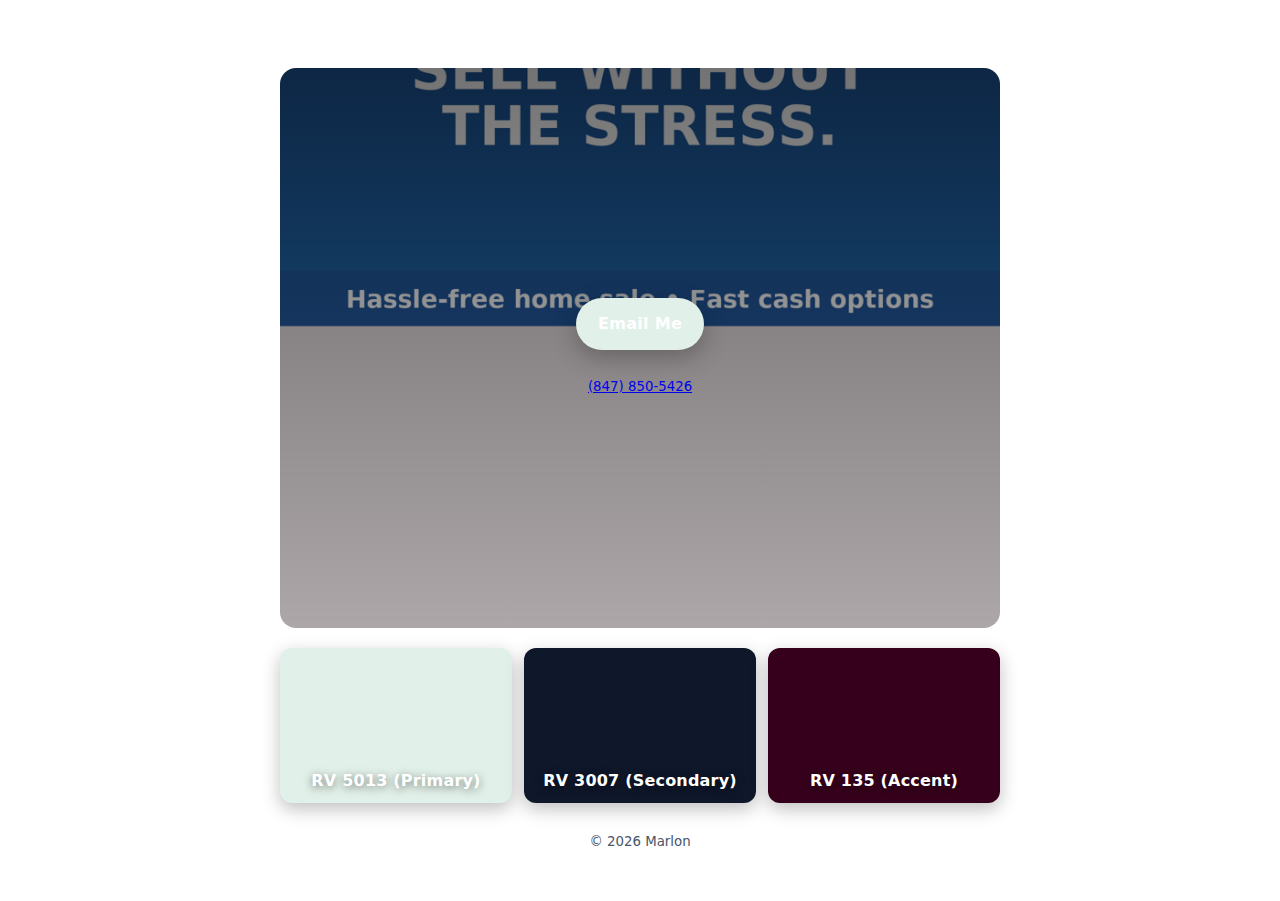
<file: index.html>
<!doctype html>
<html lang="en">
<head>
  <meta charset="utf-8">
  <meta name="viewport" content="width=device-width, initial-scale=1">
  <title>Marlon Rockwood — Contact</title>
  <meta name="description" content="Reach Marlon Rockwood. Quick Email Me CTA, fast cash home sale, and contact info.">
  <meta name="theme-color" content="#2643E6">

  <!-- Root-level assets -->
  <link rel="icon" type="image/png" href="/favicon.png">
  <link rel="apple-touch-icon" href="/apple-touch-icon.png">
  <link rel="stylesheet" href="/styles.css?v=4">
  <link rel="stylesheet" href="/styles.brand.css?v=4">

  <!-- Open Graph / Twitter -->
  <meta property="og:title" content="Sell without the stress — Marlon Rockwood">
  <meta property="og:description" content="Hassle-free home sale • Fast cash options • Email or call today.">
  <meta property="og:type" content="website">
  <meta property="og:url" content="https://marlonrockwood.com/">
  <meta property="og:image" content="https://marlonrockwood.com/og-image.png">
  <meta name="twitter:card" content="summary_large_image">

  <style>
    /* Visually hide, but keep for screen readers & SEO */
    .sr-only{
      position:absolute !important; width:1px; height:1px; padding:0; margin:-1px;
      overflow:hidden; clip:rect(0,0,0,0); white-space:nowrap; border:0;
    }
    /* Inline hero styles so the new look shows even if external CSS is cached */
    .hero.hero-with-image{
      background:
        linear-gradient(to bottom, rgba(0,0,0,.55), rgba(0,0,0,.25)),
        url('/hero.png') center / cover no-repeat;
      color:#fff; border:0; box-shadow:none;
      min-height: min(90vh, 560px);
      display:flex; flex-direction:column; justify-content:center; align-items:center;
      gap:12px; text-align:center;
      border-radius: 16px;
    }
    .hero.hero-with-image h1{ color:#fff }
    .hero.hero-with-image .cta{ box-shadow:0 8px 24px rgba(0,0,0,.25) }
    .cta{cursor:pointer}
    .alt{margin-top:14px;font-size:14px;color:var(--muted,#64748b)}
    .alt button{padding:8px 10px;border:0;border-radius:10px;font-weight:700}
    .links{margin-top:12px}
  </style>
</head>
<body>
  <main class="wrap">
    <header class="hero hero-with-image">
      <!-- Keep headline for accessibility; hide visually to avoid duplicating text in the image -->
      <h1 class="sr-only">Sell without the stress.</h1>

      <!-- Email CTA with custom subject/body -->
      <a class="cta" id="email-cta"
         href="mailto:marlon@marlonrockwood.com?subject=Inquiry%20from%20marlonrockwood.com&body=Hi%20Marlon%2C%0A%0AI%20saw%20your%20site%20and...">
        Email Me
      </a>

      <!-- Tap-to-call -->
      <div class="links">
        <small><a href="tel:+18478505426" title="Call Marlon">(847) 850-5426</a></small>
      </div>

      <!-- Fallback UX if no mail app opens -->
      <div class="alt" id="fallback" hidden>
        If your email app didn’t open,
        <a href="mailto:marlon@marlonrockwood.com?subject=Inquiry%20from%20marlonrockwood.com&body=Hi%20Marlon%2C%0A%0AI%20saw%20your%20site%20and...">try again</a>
        or <button id="copy-btn" type="button">Copy email</button> and paste it into your mail app.
      </div>
    </header>

    <section class="swatches" aria-label="Brand color preview">
      <div class="swatch s1"><span>RV 5013 (Primary)</span></div>
      <div class="swatch s2"><span>RV 3007 (Secondary)</span></div>
      <div class="swatch s3"><span>RV 135 (Accent)</span></div>
    </section>

    <footer class="foot">
      <small>&copy; <span id="year"></span> Marlon</small>
    </footer>
  </main>

  <script>
    (function () {
      const link = document.getElementById('email-cta');
      const fallback = document.getElementById('fallback');
      const copyBtn = document.getElementById('copy-btn');

      link.addEventListener('click', function () {
        setTimeout(function () { if (!document.hidden) fallback.hidden = false; }, 900);
      });

      if (copyBtn) {
        copyBtn.addEventListener('click', async function () {
          try { await navigator.clipboard.writeText('marlon@marlonrockwood.com'); alert('Email copied!'); }
          catch (e) { alert('Copy failed. Tap/hold the address to copy.'); }
        });
      }
      document.getElementById('year').textContent = new Date().getFullYear();
    })();
  </script>
</body>
</html>
</file>
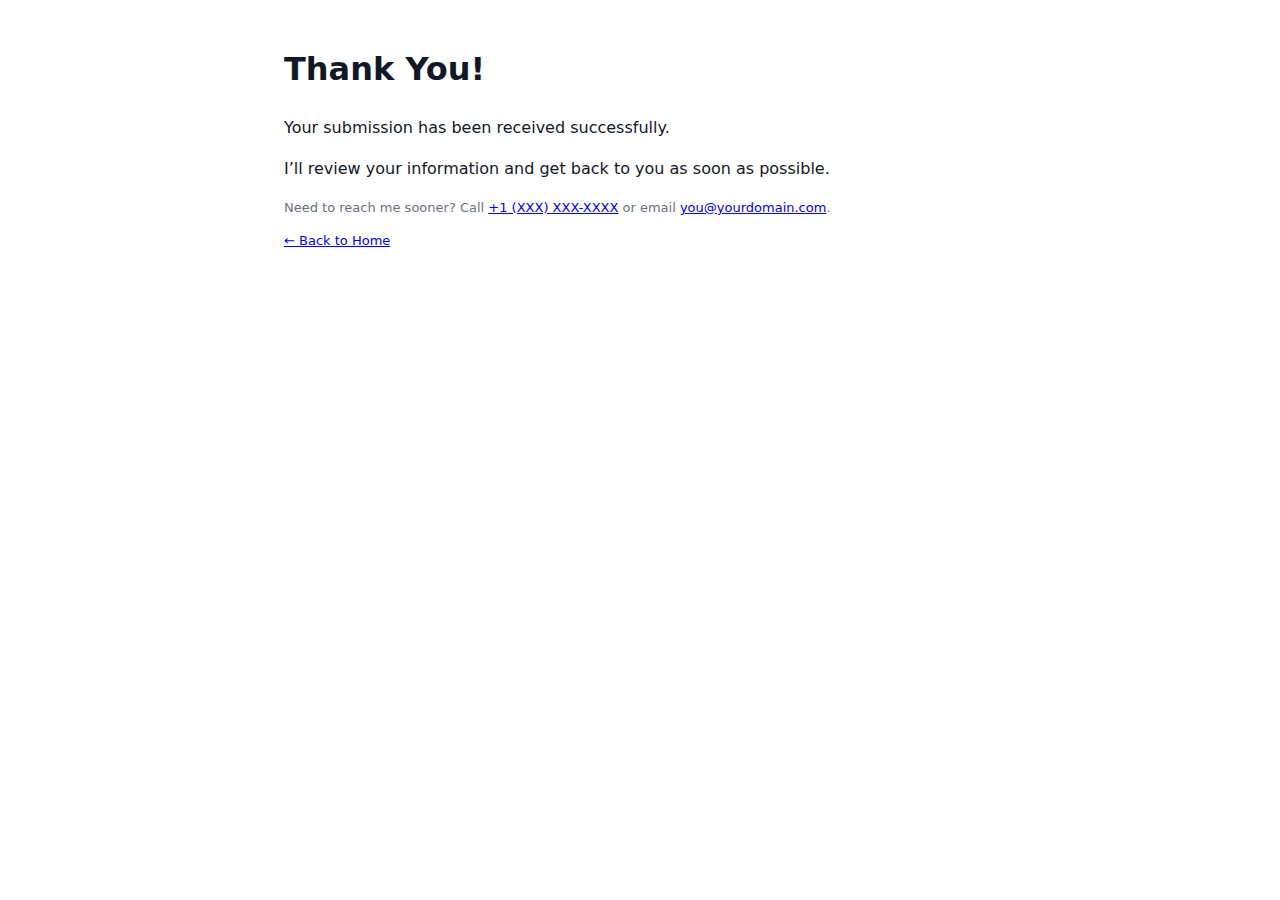
<file: thank-you/index.html>
<!doctype html>
<html lang="en">
<head>
  <meta charset="utf-8" />
  <title>Thank You | Marlon Rockwood</title>
  <meta name="viewport" content="width=device-width, initial-scale=1" />
  <link rel="stylesheet" href="/styles/tokens.css" />
</head>
<body>
  <div class="container">
    <h1>Thank You!</h1>
    <p>Your submission has been received successfully.</p>
    <p>I’ll review your information and get back to you as soon as possible.</p>
    <p class="helper">Need to reach me sooner?  
      Call <a href="tel:+1-XXX-XXX-XXXX">+1 (XXX) XXX-XXXX</a> or email  
      <a href="mailto:you@yourdomain.com">you@yourdomain.com</a>.
    </p>
    <p class="helper"><a href="/">← Back to Home</a></p>
  </div>
</body>
</html>
</file>
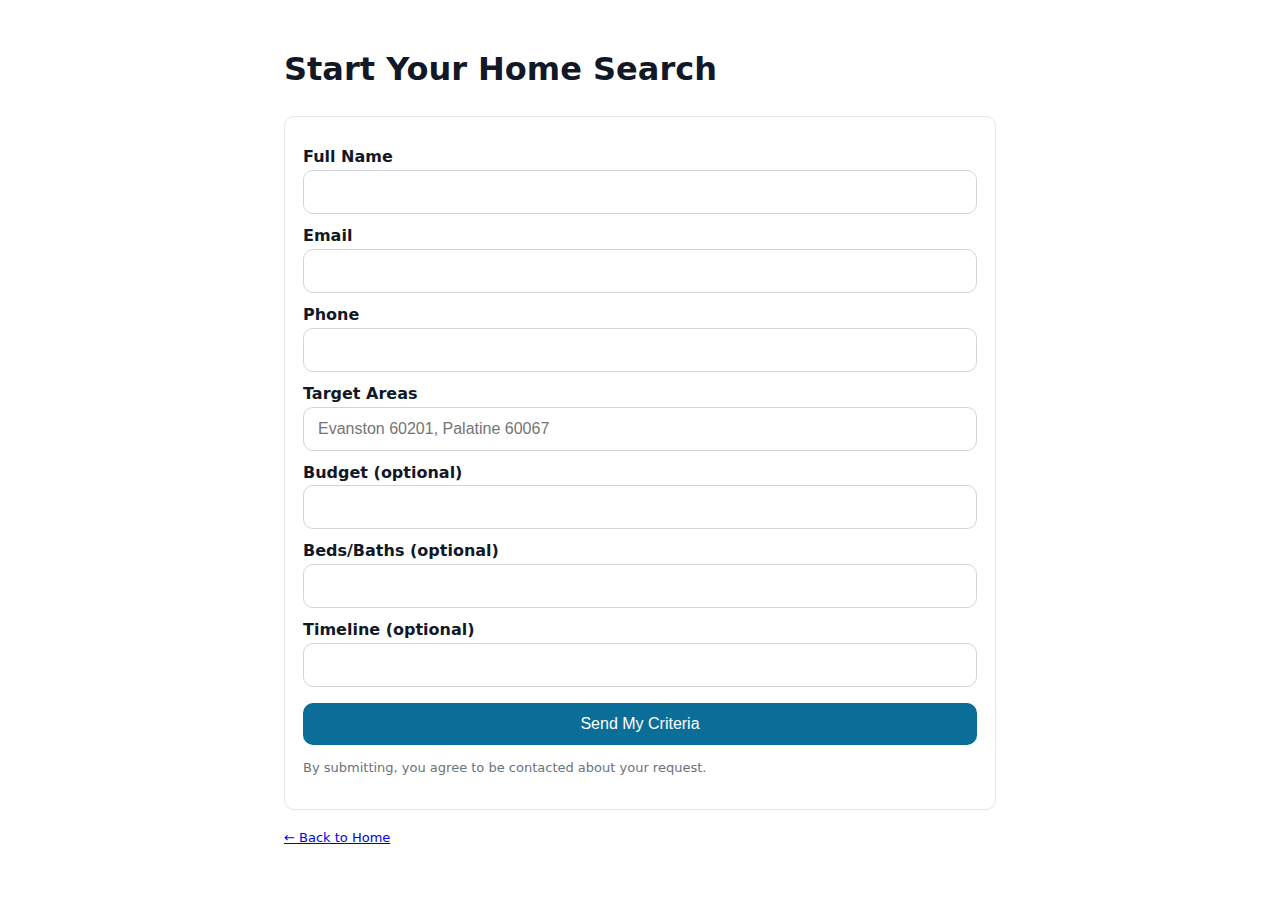
<file: styles/buy/index.html>
<!doctype html>
<html lang="en">
<head>
  <meta charset="utf-8" />
  <title>Start Your Home Search | Marlon Rockwood</title>
  <meta name="viewport" content="width=device-width, initial-scale=1" />
  <link rel="stylesheet" href="/styles/tokens.css" />
</head>
<body>
  <div class="container">
    <h1>Start Your Home Search</h1>
    <form class="card" method="POST" action="/api/submit-lead">
      <input type="hidden" name="source" value="buy-page" />
      <label>Full Name <input name="name" required /></label>
      <label>Email <input type="email" name="email" required /></label>
      <label>Phone <input name="phone" required /></label>
      <label>Target Areas <input name="address" placeholder="Evanston 60201, Palatine 60067" required /></label>
      <label>Budget (optional) <input name="budget" /></label>
      <label>Beds/Baths (optional) <input name="beds_baths" /></label>
      <label>Timeline (optional) <input name="timeline" /></label>
      <button type="submit">Send My Criteria</button>
      <p class="helper">By submitting, you agree to be contacted about your request.</p>
    </form>
    <p class="helper"><a href="/">← Back to Home</a></p>
  </div>
</body>
</html>
</file>
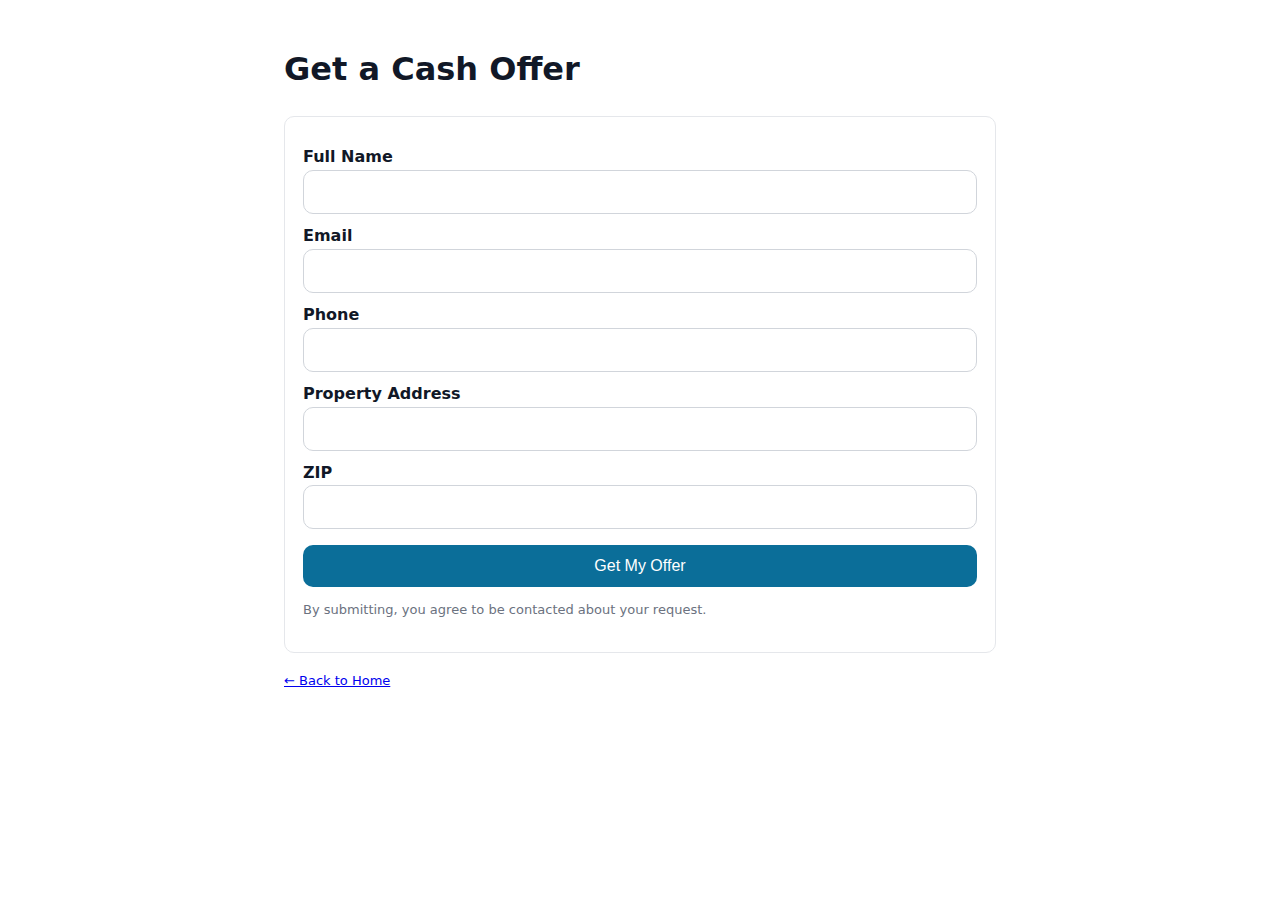
<file: styles/sell/index.html>
<!doctype html>
<html lang="en">
<head>
  <meta charset="utf-8" />
  <title>Get a Cash Offer | Marlon Rockwood</title>
  <meta name="viewport" content="width=device-width, initial-scale=1" />
  <link rel="stylesheet" href="/styles/tokens.css" />
</head>
<body>
  <div class="container">
    <h1>Get a Cash Offer</h1>

    <form class="card" method="POST" action="/api/submit-lead">
      <input type="hidden" name="source" value="sell-page" />

      <label>Full Name <input name="name" required /></label>
      <label>Email <input type="email" name="email" required /></label>
      <label>Phone <input name="phone" required /></label>
      <label>Property Address <input name="address" required /></label>
      <label>ZIP <input name="zip" pattern="[0-9]{5}" required /></label>

      <!-- Turnstile widget -->
      <div class="cf-turnstile" data-sitekey="0x4AAAAAAB7WTahtx4dUkHtB"></div>
      <script src="https://challenges.cloudflare.com/turnstile/v0/api.js" async defer></script>

      <button type="submit">Get My Offer</button>
      <p class="helper">By submitting, you agree to be contacted about your request.</p>
    </form>

    <p class="helper"><a href="/">← Back to Home</a></p>
  </div>
</body>
</html>
</file>
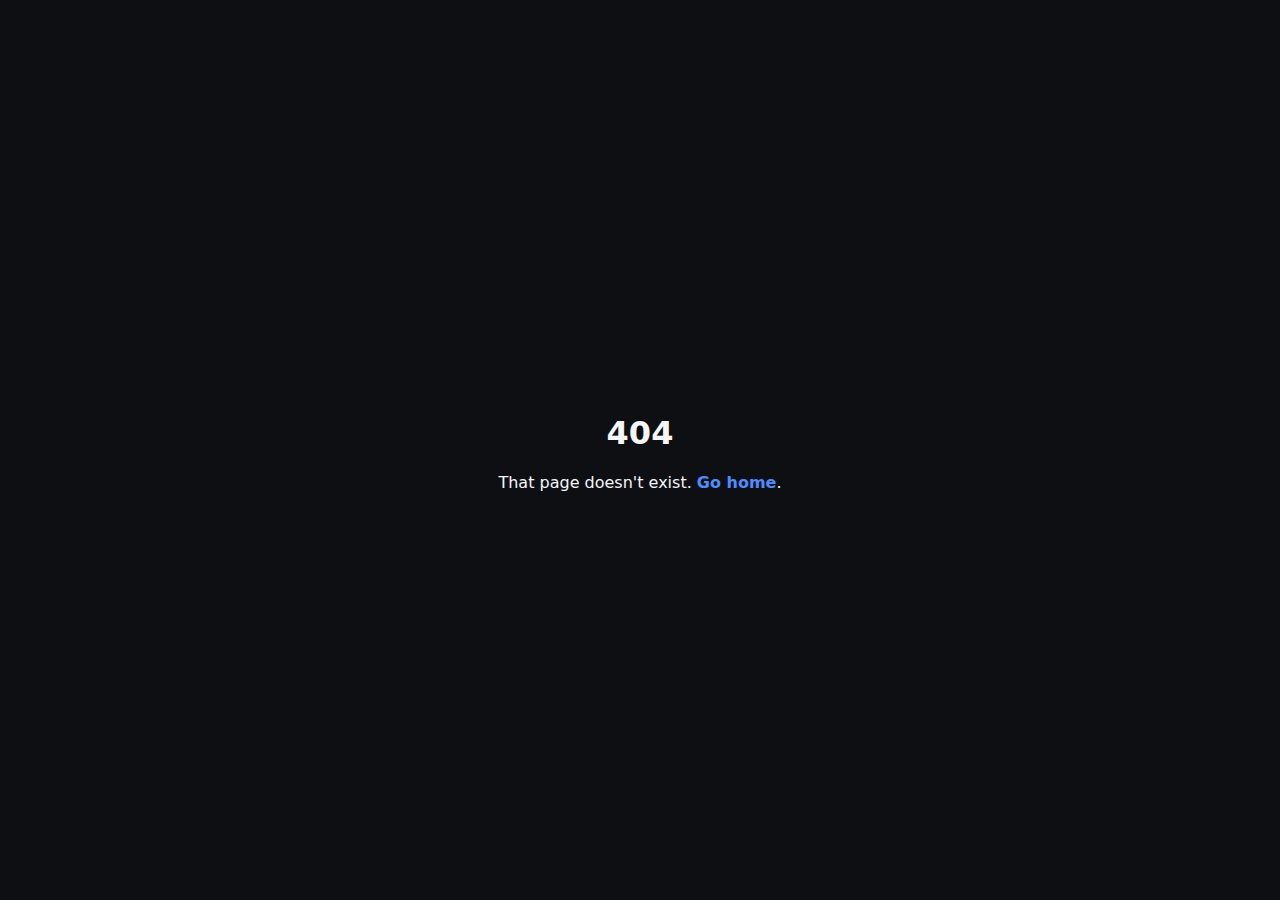
<file: 4040c.html>
<!doctype html><meta charset="utf-8">
<title>Page not found</title>
<meta name="viewport" content="width=device-width, initial-scale=1">
<style>body{font:16px system-ui;margin:0;display:grid;place-items:center;height:100vh;background:#0e0f13;color:#f4f6f8}main{max-width:620px;padding:24px;text-align:center}a{color:#4f8cff;text-decoration:none;font-weight:700}</style>
<main>
  <h1>404</h1>
  <p>That page doesn't exist. <a href="/landing-page/">Go home</a>.</p>
</main>
</file>
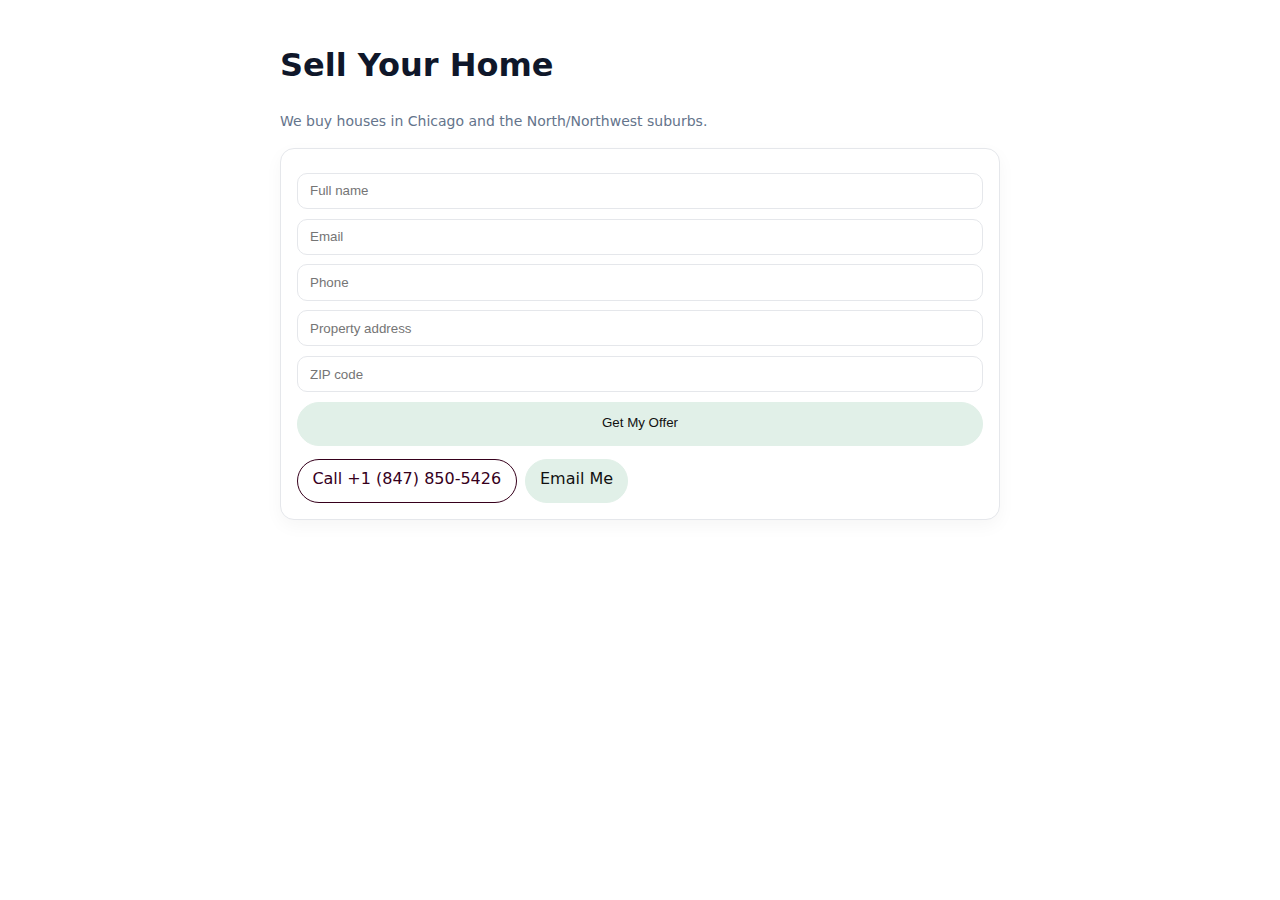
<file: sell.html>
<!doctype html>
<html lang="en">
<head>
  <meta charset="utf-8"/>
  <meta name="viewport" content="width=device-width, initial-scale=1"/>
  <title>Sell Your Home — Marlon Rockwood LLC</title>
  <meta name="description" content="Request a no-obligation cash offer for your Chicagoland home."/>
  <link rel="icon" href="/favicon.png" type="image/png"/>
  <link rel="stylesheet" href="/styles.brand.css"/>
</head>
<body>
  <main class="container">
    <h1>Sell Your Home</h1>
    <p class="small">We buy houses in Chicago and the North/Northwest suburbs.</p>

    <section class="card">
      <form action="/api/submit" method="POST">
        <input name="name" placeholder="Full name" required />
        <input type="email" name="email" placeholder="Email" />
        <input name="phone" placeholder="Phone" />
        <input name="address" placeholder="Property address" />
        <input name="zip" placeholder="ZIP code" />

        <input type="hidden" name="lead_type" value="seller" />
        <input type="hidden" name="source" value="sell-page" />

        <button class="btn btn-primary" type="submit">Get My Offer</button>
      </form>

      <div class="contact">
        <a class="btn btn-outline" href="tel:+18478505426">Call +1 (847) 850-5426</a>
        <a class="btn btn-primary" href="mailto:marlon@marlonrockwood.com">Email Me</a>
      </div>
    </section>
  </main>
</body>
</html>
</file>
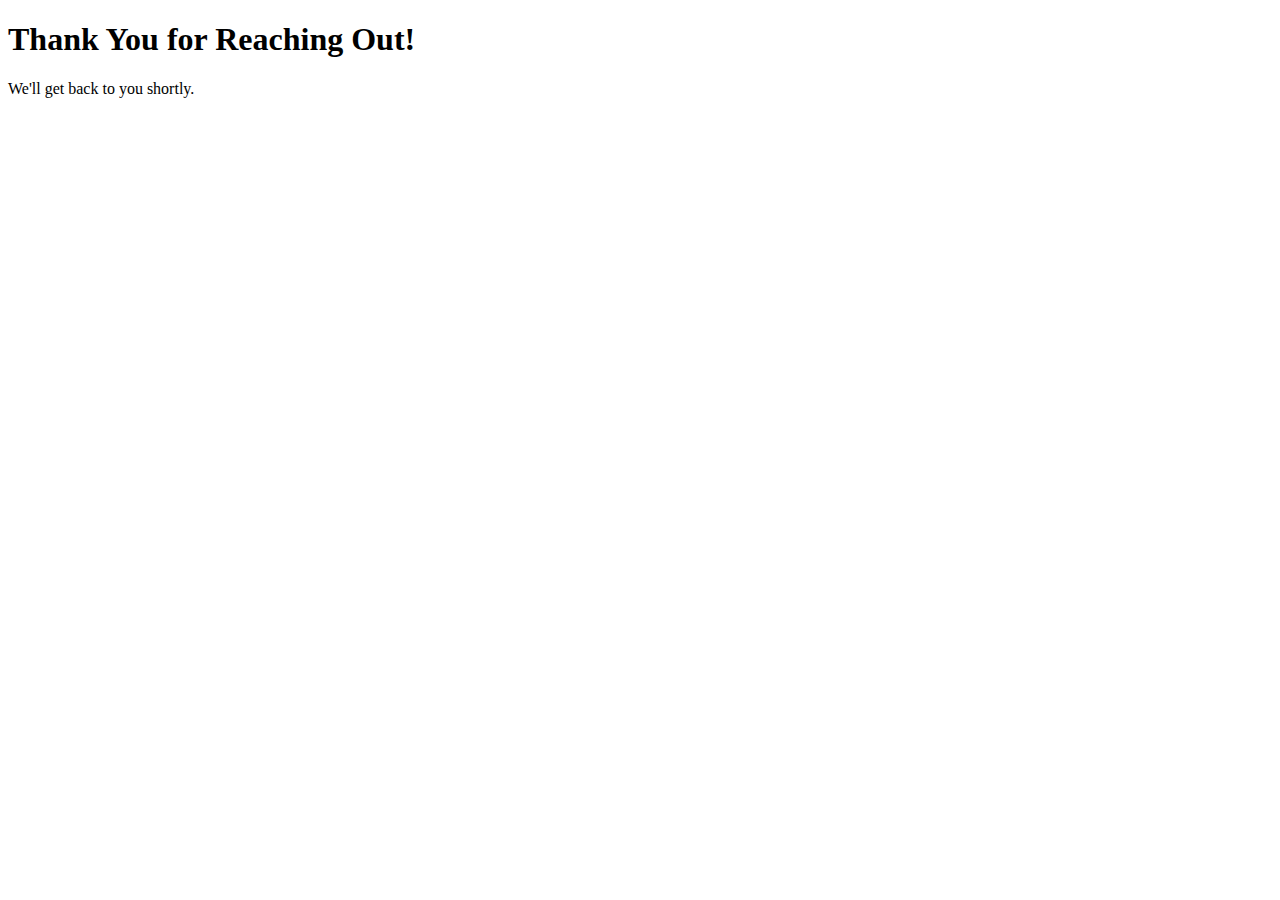
<file: thank-you.html>
<!DOCTYPE html>
<html lang="en">
<head>
    <meta charset="UTF-8">
    <title>Thank You!</title>
</head>
<body>
    <h1>Thank You for Reaching Out!</h1>
    <p>We'll get back to you shortly.</p>
</body>
</html>
</file>
<file: styles.css>
/* Base styles */
:root{
  --bg: #0e0f13;
  --text: #0f172a;
  --muted: #475569;
  --accent: var(--brand-primary, #2643e6);
  --accent-press: color-mix(in oklab, var(--accent) 80%, black);
  --card: #f1f5f9;
  --ring: color-mix(in oklab, var(--accent) 55%, white);
  color-scheme: light;
}
@media (prefers-color-scheme: dark){
  :root{ --text:#f4f6f8; --muted:#c2c8ce; --card:#171a20; color-scheme: dark; }
}
*{ box-sizing: border-box; }
html,body{ height:100%; }
body{
  margin:0;
  font-family: ui-sans-serif, system-ui, -apple-system, "Segoe UI", Roboto, Arial, "Apple Color Emoji", "Segoe UI Emoji";
  background: var(--bg);
  color: var(--text);
  line-height:1.6;
}
.wrap{ min-height:100%; display:flex; flex-direction:column; align-items:center; justify-content:center; gap:20px; padding: clamp(16px, 4vw, 48px); }
.hero{
  width:min(720px, 100%);
  background: var(--card);
  padding: clamp(24px, 5vw, 48px);
  border-radius: 16px;
  box-shadow: 0 8px 30px rgba(0,0,0,0.18);
  text-align:center;
  border: 1px solid color-mix(in oklab, var(--accent) 25%, transparent);
}
h1{ margin:0 0 8px; font-size: clamp(28px, 6vw, 44px); letter-spacing: 0.3px; }
p{ margin:0 0 24px; color: var(--muted); font-size: clamp(16px, 2.8vw, 18px); }
.cta{
  display:inline-block; padding: 14px 22px; border-radius: 999px;
  background: var(--accent); color: white; text-decoration:none; font-weight: 700;
  letter-spacing: .3px; outline: none; border: 0;
  transition: transform .04s ease, box-shadow .2s ease, background .2s ease;
  box-shadow: 0 6px 16px color-mix(in oklab, var(--accent) 35%, transparent);
}
.cta:focus{ box-shadow: 0 0 0 4px var(--ring); }
.cta:hover{ transform: translateY(-1px); }
.cta:active{ transform: translateY(0); background: var(--accent-press); }
.swatches{ display:grid; grid-template-columns: repeat(3, minmax(160px, 1fr)); gap: 12px; width:min(720px, 100%); }
.swatch{
  aspect-ratio: 3 / 2; border-radius: 12px; display:flex; align-items:end; justify-content:center; padding:10px;
  font-weight:700; letter-spacing:.2px; color: #fff; text-shadow: 0 2px 8px rgba(0,0,0,.5);
  box-shadow: 0 6px 18px rgba(0,0,0,.25);
}
.s1{ background: var(--brand-primary, #2643e6); }
.s2{ background: var(--brand-secondary, #0f172a); }
.s3{ background: var(--brand-accent, #f59e0b); }
.foot{ margin-top: 6px; text-align:center; color: var(--muted); }

/* Hero with background image */
.hero.hero-with-image{
  background:
    linear-gradient(to bottom, rgba(0,0,0,.35), rgba(0,0,0,.35)),
    url('/hero.png') center / cover no-repeat;
  color: #fff;
  border: 0;
}
.hero.hero-with-image h1{ color: #fff; }
.hero.hero-with-image p{ color: #e6edf5; }
</file>
<file: styles.brand.css>
/* ===== Brand Tokens ===== */
:root{
  /* You can fine-tune these later with exact official hex values */
  --rv-142-gemini-green: #e1f0e8; /* primary bg tint */
  --rv-169-taurus-red:   #36001c; /* accent */

  --brand-primary: var(--rv-142-gemini-green);
  --brand-accent:  var(--rv-169-taurus-red);
  --brand-text:    #0f172a;
  --brand-muted:   #64748b;
  --brand-bg:      #ffffff;
  --brand-border:  #e5e7eb;
}

/* ===== Base ===== */
*{ box-sizing:border-box; }
html,body{ margin:0; padding:0; }
body{
  font-family: system-ui, -apple-system, Segoe UI, Roboto, Helvetica, Arial, sans-serif;
  color:var(--brand-text);
  background:var(--brand-bg);
  line-height:1.5;
  -webkit-font-smoothing: antialiased;
  padding: 1.25rem;
}

.container{
  max-width: 720px;
  margin: 0 auto;
}

.header h1{
  margin: 0 0 .25rem 0;
  font-size: 2rem;
}

.suburbs{
  color: var(--brand-muted);
  font-size: .95rem;
}

/* Card */
.card{
  margin-top:1rem;
  border:1px solid var(--brand-border);
  border-radius: 14px;
  padding:1rem;
  background:#fff;
  box-shadow: 0 6px 18px rgba(0,0,0,.04);
}

.card h2{ margin: .2rem 0 .6rem; }

/* Buttons */
.btn{
  display:inline-block;
  padding:.625rem .9rem;
  border-radius:999px;
  border:1px solid var(--brand-border);
  background:#fff;
  color:var(--brand-text);
  text-decoration:none;
  line-height:1.1;
  min-height:44px; min-width:44px;
  cursor:pointer;
  transition:filter .15s ease, transform .02s ease;
}
.btn:hover{ filter:brightness(0.96); }
.btn:active{ transform:translateY(1px); }
.btn:focus-visible{ outline:2px solid var(--brand-accent); outline-offset:2px; }

.btn-primary{
  background:var(--brand-primary);
  color:#111;
  border-color:var(--brand-primary);
}
.btn-outline{
  background:transparent;
  color:var(--brand-accent);
  border-color:var(--brand-accent);
}

/* Contact block */
.contact{
  margin-top: .85rem;
  display:flex; gap:.5rem; flex-wrap:wrap; align-items:center;
}

/* Forms */
form{ margin-top:.5rem; display:grid; gap:.6rem; }
input, textarea, select{
  padding:.6rem .75rem;
  border:1px solid var(--brand-border);
  border-radius:10px;
  width:100%;
}
input:focus, textarea:focus, select:focus{
  outline:2px solid var(--brand-accent);
  outline-offset:2px;
  border-color:var(--brand-accent);
}
:where(input,progress,meter){ accent-color: var(--brand-accent); }

/* Footer note */
.small{ color:var(--brand-muted); font-size:.875rem; }
/* Professional form spacing/labels */
.form { display:grid; gap:.75rem; }
.form label { font-weight:600; color:var(--brand-muted); font-size:.92rem; }
.form input, .form select { width:100%; }

/* Make the submit button full-width on mobile */
@media (max-width: 540px){
  .form .btn { width:100%; }
}
</file>
<file: styles/tokens.css>
:root {
  --rv-5013: #1e2a36;
  --rv-3007: #0b6e99;
  --rv-135:  #f2b705;
  --bg: #ffffff;
  --text: #111827;
  --muted: #6b7280;
  --accent: var(--rv-3007);
  --accent-contrast: #ffffff;
  --radius: 10px;
}

* { box-sizing: border-box; }
body {
  margin: 0;
  font-family: system-ui, -apple-system, Segoe UI, Roboto, Helvetica, Arial, sans-serif;
  background: var(--bg);
  color: var(--text);
  line-height: 1.55;
}
.container { max-width: 760px; margin: 0 auto; padding: 24px; }
.card {
  border: 1px solid #e5e7eb;
  border-radius: var(--radius);
  padding: 18px;
  margin: 18px 0;
  background: #fff;
}
label { display: block; margin: 10px 0 6px; font-weight: 600; }
input, button {
  width: 100%; padding: 12px 14px; border: 1px solid #d1d5db;
  border-radius: var(--radius); font-size: 16px;
}
button {
  cursor: pointer; background: var(--accent);
  color: var(--accent-contrast); border: none; margin-top: 10px;
}
button:hover { opacity: .95; }
.helper { font-size: 13px; color: var(--muted); }
.badge {
  display: inline-block; padding: 6px 10px; border-radius: 999px;
  background: #eef2ff; color: #3730a3; font-size: 12px; font-weight: 600;
}
</file>
